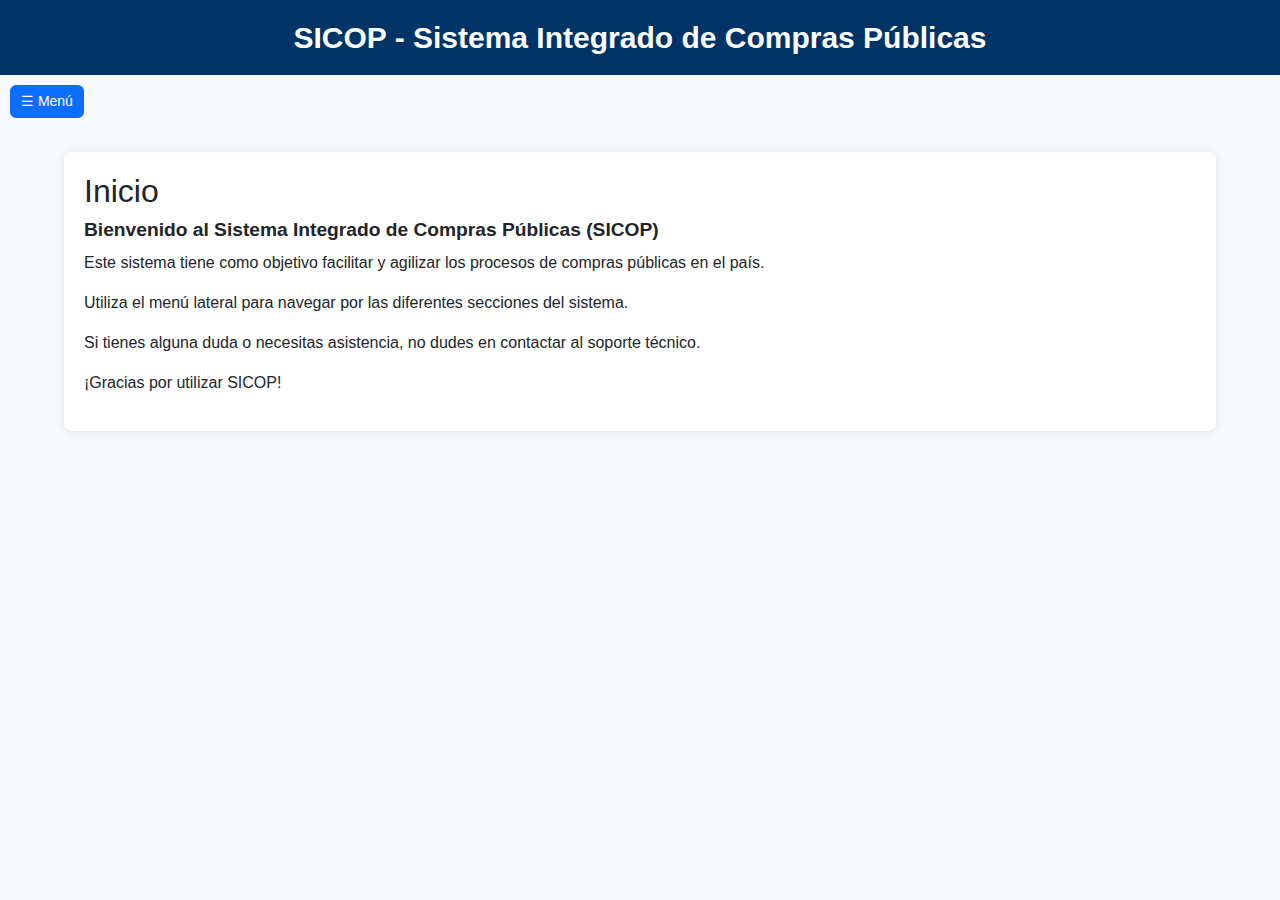
<file: Index.html>
<!DOCTYPE html>
<html lang="es">
    <head>
        <meta charset="UTF-8">
        <meta name="viewport" content="width=device-width, initial-scale=1.0">
        <title>SICOP - Index</title>
        <link rel="stylesheet" href="https://cdn.jsdelivr.net/npm/bootstrap@5.3.0/dist/css/bootstrap.min.css">
        <link rel="stylesheet" href="Css/styles.css">
        <script src="https://cdn.jsdelivr.net/npm/bootstrap@5.3.0/dist/js/bootstrap.bundle.min.js" defer></script>
    </head>
    <body>
        <div class="header">SICOP - Sistema Integrado de Compras Públicas</div>
    
        <!-- Botón para abrir el menú -->
        <button class="btn btn-primary" type="button" data-bs-toggle="offcanvas" data-bs-target="#sidebar" aria-controls="sidebar">
            ☰ Menú
        </button>
        <div class="offcanvas offcanvas-start" tabindex="-1" id="sidebar" aria-labelledby="sidebarLabel">
            <div class="offcanvas-header">
                <h5 class="offcanvas-title" id="sidebarLabel">Menú</h5>
                <button type="button" class="btn-close" data-bs-dismiss="offcanvas" aria-label="Close"></button>
            </div>
            <div class="offcanvas-body">
                <ul class="nav flex-column">
                    <li class="nav-item"><a class="nav-link" href="Index.html">Inicio</a></li>
                    <li class="nav-item"><a class="nav-link" href="Error.html">Catálogo Bienes/Servicios</a></li>
                    <li class="nav-item"><a class="nav-link" href="Expediente.html">Expendientes</a></li>
                    <!--<li class="nav-item"><a class="nav-link" href="#">Expediente Electrónico</a></li>
                    <li class="nav-item"><a class="nav-link" href="#">Consulta de Proveedores</a></li>
                    <li class="nav-item"><a class="nav-link" href="#">Compra por Catálogo</a></li>-->
                </ul>
            </div>
        </div>
        
        <div class="container mt-4">
            <h2 class="title">Inicio</h2>
            <h3>Bienvenido al Sistema Integrado de Compras Públicas (SICOP)</h3>
            <p>Este sistema tiene como objetivo facilitar y agilizar los procesos de compras públicas en el país.</p>
            <p>Utiliza el menú lateral para navegar por las diferentes secciones del sistema.</p>
            <p>Si tienes alguna duda o necesitas asistencia, no dudes en contactar al soporte técnico.</p>
            <p>¡Gracias por utilizar SICOP!</p>
        </div> <!-- Fin del contenedor principal -->
    </body><!-- Fin del body -->
</html>
</file>
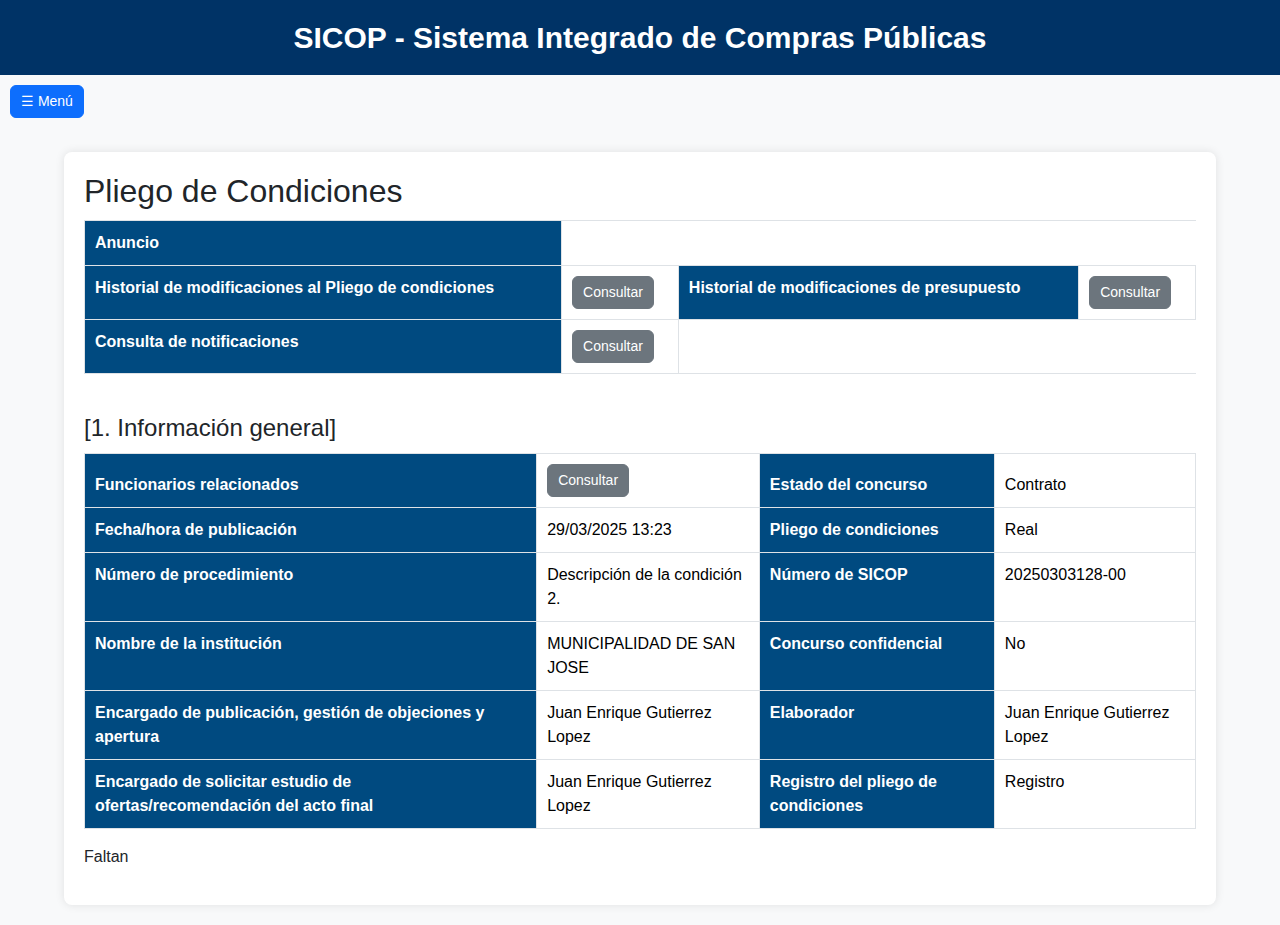
<file: Condiciones.html>
<!DOCTYPE html>
<html lang="es">
<head>
    <meta charset="UTF-8">
    <meta name="viewport" content="width=device-width, initial-scale=1.0">
    <title>SICOP - Condiciones</title>
    <link rel="stylesheet" href="https://cdn.jsdelivr.net/npm/bootstrap@5.3.0/dist/css/bootstrap.min.css">
    <link rel="stylesheet" href="Css/styles.css">
    <script src="https://cdn.jsdelivr.net/npm/bootstrap@5.3.0/dist/js/bootstrap.bundle.min.js" defer></script>
</head>
<body>
    <div class="header">SICOP - Sistema Integrado de Compras Públicas</div>
    
    <button class="btn btn-primary" type="button" data-bs-toggle="offcanvas" data-bs-target="#sidebar" aria-controls="sidebar">
        ☰ Menú
    </button>

    <div class="offcanvas offcanvas-start" tabindex="-1" id="sidebar" aria-labelledby="sidebarLabel">
        <div class="offcanvas-header">
            <h5 class="offcanvas-title" id="sidebarLabel">Menú</h5>
            <button type="button" class="btn-close" data-bs-dismiss="offcanvas" aria-label="Close"></button>
        </div>
        <div class="offcanvas-body">
            <ul class="nav flex-column">
                <li class="nav-item"><a class="nav-link" href="Index.html">Inicio</a></li>
                <li class="nav-item"><a class="nav-link" href="Error.html">Catálogo Bienes/Servicios</a></li>
                <li class="nav-item"><a class="nav-link" href="Expediente.html">Expendientes</a></li>
                <!--<li class="nav-item"><a class="nav-link" href="#">Expediente Electrónico</a></li>
                <li class="nav-item"><a class="nav-link" href="#">Consulta de Proveedores</a></li>
                <li class="nav-item"><a class="nav-link" href="#">Compra por Catálogo</a></li>-->
            </ul>
        </div>
    </div>
    
    <div class="container mt-4">
        <h2 class="title">Pliego de Condiciones</h2>
        <div>
            <table class="table table-bordered">
                <thead>
                    <tr>
                        <th>Anuncio</th>
                    </tr>
                </thead>
                <tbody>
                    <tr>
                        <th>Historial de modificaciones al Pliego de condiciones</th>
                        <td><button class="btn btn-secondary">Consultar</button></td>
                        <th>Historial de modificaciones de presupuesto</th>
                        <td><button class="btn btn-secondary">Consultar</button></td>
                    </tr>
                    <tr>
                        <th>Consulta de notificaciones</th>
                        <td><button class="btn btn-secondary">Consultar</button></td>
                    </tr>
                </tbody>
            </table>
        </div>
        <br>
        <h4>[1. Información general]</h4>
        <div>
            <table class="table table-bordered">
                <thead>
                    <tr>
                        <th>Funcionarios relacionados</th>
                        <td><button class="btn btn-secondary">Consultar</button></td>

                        <th>Estado del concurso</th>
                        <td>Contrato</td>
                    </tr>
                </thead>
                <tbody>
                    <tr>
                        <th>Fecha/hora de publicación</th>
                        <td>29/03/2025 13:23</td>

                        <th>Pliego de condiciones</th>
                        <td>Real</td>
                    </tr>
                    <tr>
                        <th>Número de procedimiento</th>
                        <td>Descripción de la condición 2.</td>

                        <th>Número de SICOP</th>
                        <td>20250303128-00</td>
                    </tr>
                    <tr>
                        <th>Nombre de la institución</th>
                        <td>MUNICIPALIDAD DE SAN JOSE</td>

                        <th>Concurso confidencial</th>
                        <td>No</td>
                    </tr>
                    <tr>
                        <th>Encargado de publicación, gestión de objeciones y apertura</th>
                        <td>Juan Enrique Gutierrez Lopez</td>

                        <th>Elaborador</th>
                        <td>Juan Enrique Gutierrez Lopez</td>
                    </tr>
                    <tr>
                        <th>Encargado de solicitar estudio de ofertas/recomendación del acto final</th>
                        <td>Juan Enrique Gutierrez Lopez</td>

                        <th>Registro del pliego de condiciones</th>
                        <td>Registro</td>
                    </tr>
                </tbody>
            </table>
        </div>
        
        <p>Faltan</p>
    </div> <!-- Fin del contenedor principal -->
</body><!-- Fin del body -->
</html>
</file>
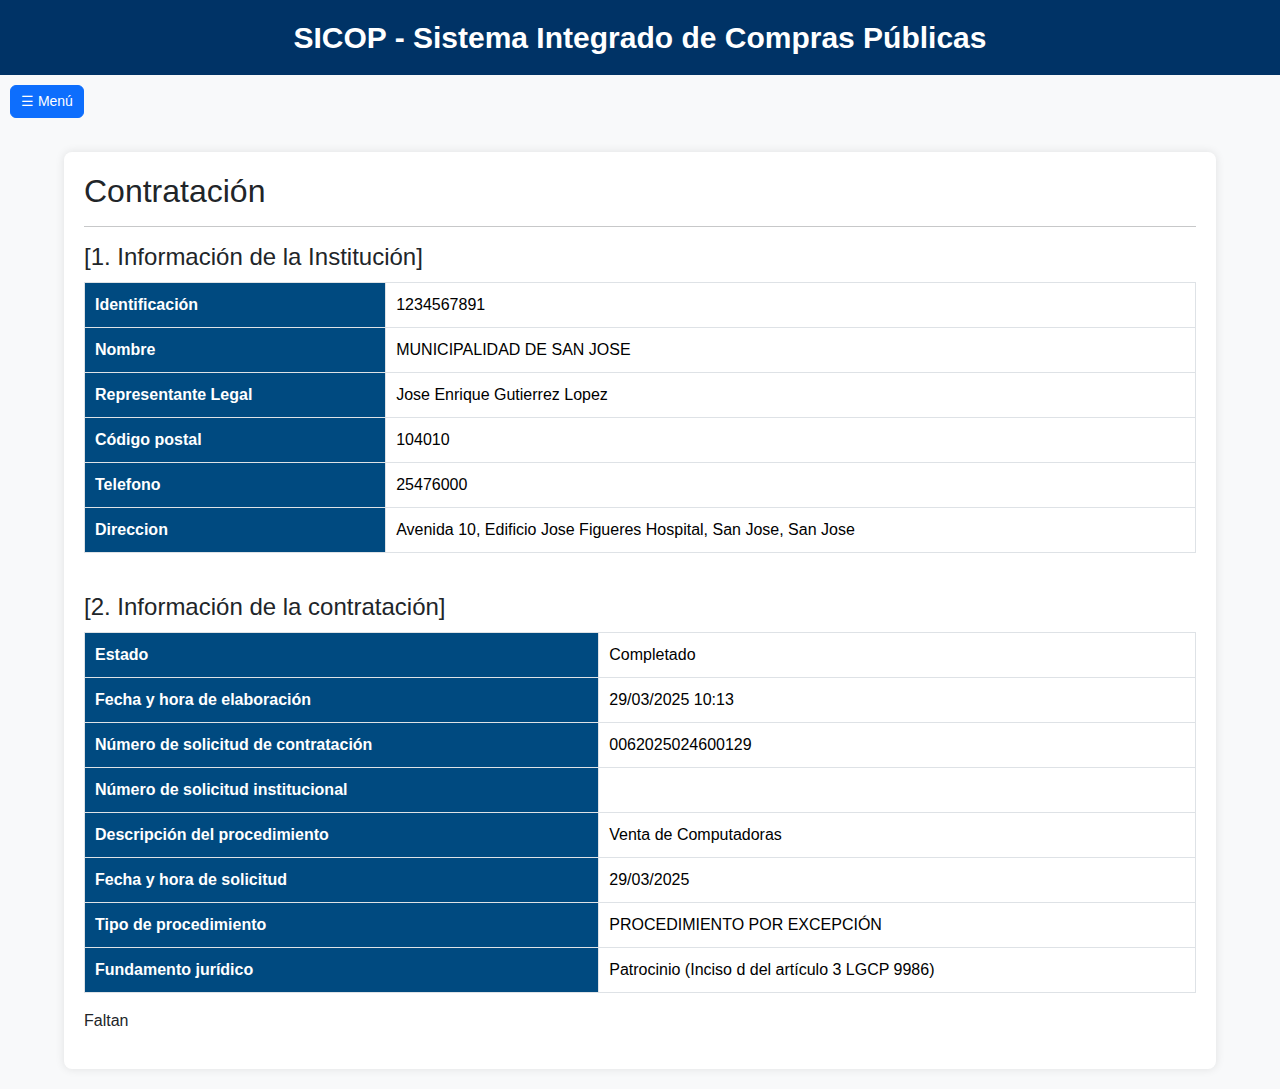
<file: Contratacion.html>
<!DOCTYPE html>
<html lang="es">
<head>
    <meta charset="UTF-8">
    <meta name="viewport" content="width=device-width, initial-scale=1.0">
    <title>SICOP - Contratacion</title>
    <link rel="stylesheet" href="https://cdn.jsdelivr.net/npm/bootstrap@5.3.0/dist/css/bootstrap.min.css">
    <link rel="stylesheet" href="Css/styles.css">
    <script src="https://cdn.jsdelivr.net/npm/bootstrap@5.3.0/dist/js/bootstrap.bundle.min.js" defer></script>
</head>
<body>
    <div class="header">SICOP - Sistema Integrado de Compras Públicas</div>
    
    <button class="btn btn-primary" type="button" data-bs-toggle="offcanvas" data-bs-target="#sidebar" aria-controls="sidebar">
        ☰ Menú
    </button>

    <div class="offcanvas offcanvas-start" tabindex="-1" id="sidebar" aria-labelledby="sidebarLabel">
        <div class="offcanvas-header">
            <h5 class="offcanvas-title" id="sidebarLabel">Menú</h5>
            <button type="button" class="btn-close" data-bs-dismiss="offcanvas" aria-label="Close"></button>
        </div>
        <div class="offcanvas-body">
            <ul class="nav flex-column">
                <li class="nav-item"><a class="nav-link" href="Index.html">Inicio</a></li>
                <li class="nav-item"><a class="nav-link" href="Error.html">Catálogo Bienes/Servicios</a></li>
                <li class="nav-item"><a class="nav-link" href="Expediente.html">Expendientes</a></li>
                <!--<li class="nav-item"><a class="nav-link" href="#">Expediente Electrónico</a></li>
                <li class="nav-item"><a class="nav-link" href="#">Consulta de Proveedores</a></li>
                <li class="nav-item"><a class="nav-link" href="#">Compra por Catálogo</a></li>-->
            </ul>
        </div>
    </div>
    
    <div class="container mt-4">
        <h2 class="title">Contratación</h2>
        <hr>
        <h4>[1. Información de la Institución]</h4>
        <div>
            <table class="table table-bordered">
                <tbody>
                    <tr>
                        <th>Identificación</th>
                        <td>1234567891</td>
                    </tr>
                    <tr>
                        <th>Nombre</th>
                        <td>MUNICIPALIDAD DE SAN JOSE</td>
                    </tr>
                    <tr>
                        <th>Representante Legal</th>
                        <td>Jose Enrique Gutierrez Lopez</td>
                    </tr>
                    <tr>
                        <th>Código postal</th>
                        <td>104010</td>
                    </tr>
                    <tr>
                        <th>Telefono</th>
                        <td>25476000</td>
                    </tr>
                    <tr>
                        <th>Direccion</th>
                        <td>Avenida 10, Edificio Jose Figueres Hospital, San Jose, San Jose</td>
                    </tr>
                </tbody>
            </table>
        </div>
        <br>
        <h4>[2. Información de la contratación]</h4>
        <div>
            <table class="table table-bordered">
                <tbody>
                    <tr>
                        <th>Estado</th>
                        <td>Completado</td>
                    </tr>
                    <tr>
                        <th>Fecha y hora de elaboración</th>
                        <td>29/03/2025 10:13</td>
                    </tr>
                    <tr>
                        <th>Número de solicitud de contratación</th>
                        <td>0062025024600129</td>
                    </tr>
                    <tr>
                        <th>Número de solicitud institucional</th>
                        <td> </td>
                    </tr>
                    <tr>
                        <th>Descripción del procedimiento</th>
                        <td>Venta de Computadoras</td>
                    </tr>
                    <tr>
                        <th>Fecha y hora de solicitud</th>
                        <td>29/03/2025</td>
                    </tr>
                    <tr>
                        <th>Tipo de procedimiento</th>
                        <td>PROCEDIMIENTO POR EXCEPCIÓN</td>
                    </tr>
                    <tr>
                        <th>Fundamento jurídico</th>
                        <td>Patrocinio (Inciso d del artículo 3 LGCP 9986)</td>
                    </tr>
                </tbody>
            </table>
        </div>
        
        <p>Faltan</p>
    </div> <!-- Fin del contenedor principal -->
</body><!-- Fin del body -->
</html>
</file>
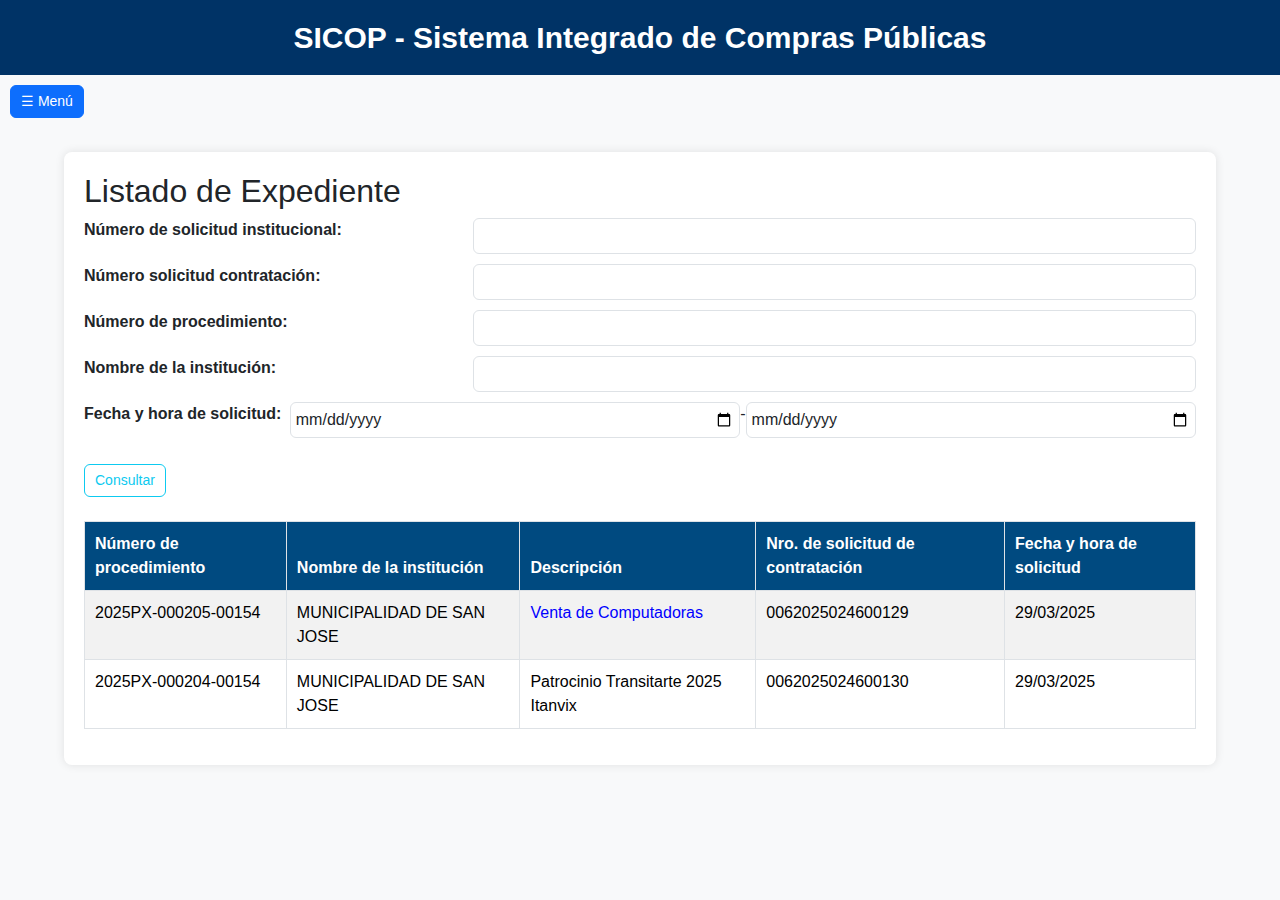
<file: Expediente.html>
<!DOCTYPE html>
<html lang="es">
<head>
    <meta charset="UTF-8">
    <meta name="viewport" content="width=device-width, initial-scale=1.0">
    <title>SICOP - Expediente</title>
    <link rel="stylesheet" href="https://cdn.jsdelivr.net/npm/bootstrap@5.3.0/dist/css/bootstrap.min.css">
    <link rel="stylesheet" href="Css/styles.css">
    <script src="https://cdn.jsdelivr.net/npm/bootstrap@5.3.0/dist/js/bootstrap.bundle.min.js" defer></script>
</head>
<body>
    <div class="header">SICOP - Sistema Integrado de Compras Públicas</div>
    
    <button class="btn btn-primary" type="button" data-bs-toggle="offcanvas" data-bs-target="#sidebar" aria-controls="sidebar">
        ☰ Menú
    </button>

    <div class="offcanvas offcanvas-start" tabindex="-1" id="sidebar" aria-labelledby="sidebarLabel">
        <div class="offcanvas-header">
            <h5 class="offcanvas-title" id="sidebarLabel">Menú</h5>
            <button type="button" class="btn-close" data-bs-dismiss="offcanvas" aria-label="Close"></button>
        </div>
        <div class="offcanvas-body">
            <ul class="nav flex-column">
                <li class="nav-item"><a class="nav-link" href="Index.html">Inicio</a></li>
                <li class="nav-item"><a class="nav-link" href="Error.html">Catálogo Bienes/Servicios</a></li>
                <li class="nav-item"><a class="nav-link" href="Expediente.html">Expendientes</a></li>
                <!--<li class="nav-item"><a class="nav-link" href="#">Expediente Electrónico</a></li>
                <li class="nav-item"><a class="nav-link" href="#">Consulta de Proveedores</a></li>
                <li class="nav-item"><a class="nav-link" href="#">Compra por Catálogo</a></li>-->
            </ul>
        </div>
    </div>
    
    <div class="container mt-4">
        <h2>Listado de Expediente</h2>
        <div class="form-group">
            <label>Número de solicitud institucional:</label>
            <input type="text" class="form-control">
        </div>
        <div class="form-group">
            <label>Número solicitud contratación:</label>
            <input type="text" class="form-control">
        </div>
        <div class="form-group">
            <label>Número de procedimiento:</label>
            <input type="text" class="form-control">
        </div>
        <div class="form-group">
            <label>Nombre de la institución:</label>
            <input type="text" class="form-control">
        </div>
        <div class="form-group">
            <label>Fecha y hora de solicitud:</label>
            <input type="date" class="form-control"> - <input type="date" class="form-control">
        </div>
        <button class="btn btn-outline-info mt-3">Consultar</button>
        
        <table class="table table-striped mt-4">
            <thead>
                <tr>
                    <th>Número de procedimiento</th>
                    <th>Nombre de la institución</th>
                    <th>Descripción</th>
                    <th>Nro. de solicitud de contratación</th>
                    <th>Fecha y hora de solicitud</th>
                </tr>
            </thead>
            <tbody>
                <tr>
                    <td>2025PX-000205-00154</td>
                    <td>MUNICIPALIDAD DE SAN JOSE</td>
                    <td><a class="nav-link" style="color: blue;" href="InfoExp.html">Venta de Computadoras</a></td>
                    <td>0062025024600129</td>
                    <td>29/03/2025</td>
                </tr>
                <tr>
                    <td>2025PX-000204-00154</td>
                    <td>MUNICIPALIDAD DE SAN JOSE</td>
                    <td>Patrocinio Transitarte 2025 Itanvix</td>
                    <td>0062025024600130</td>
                    <td>29/03/2025</td>
                </tr>
            </tbody>
        </table>
    </div>
</body>
</html>
</file>
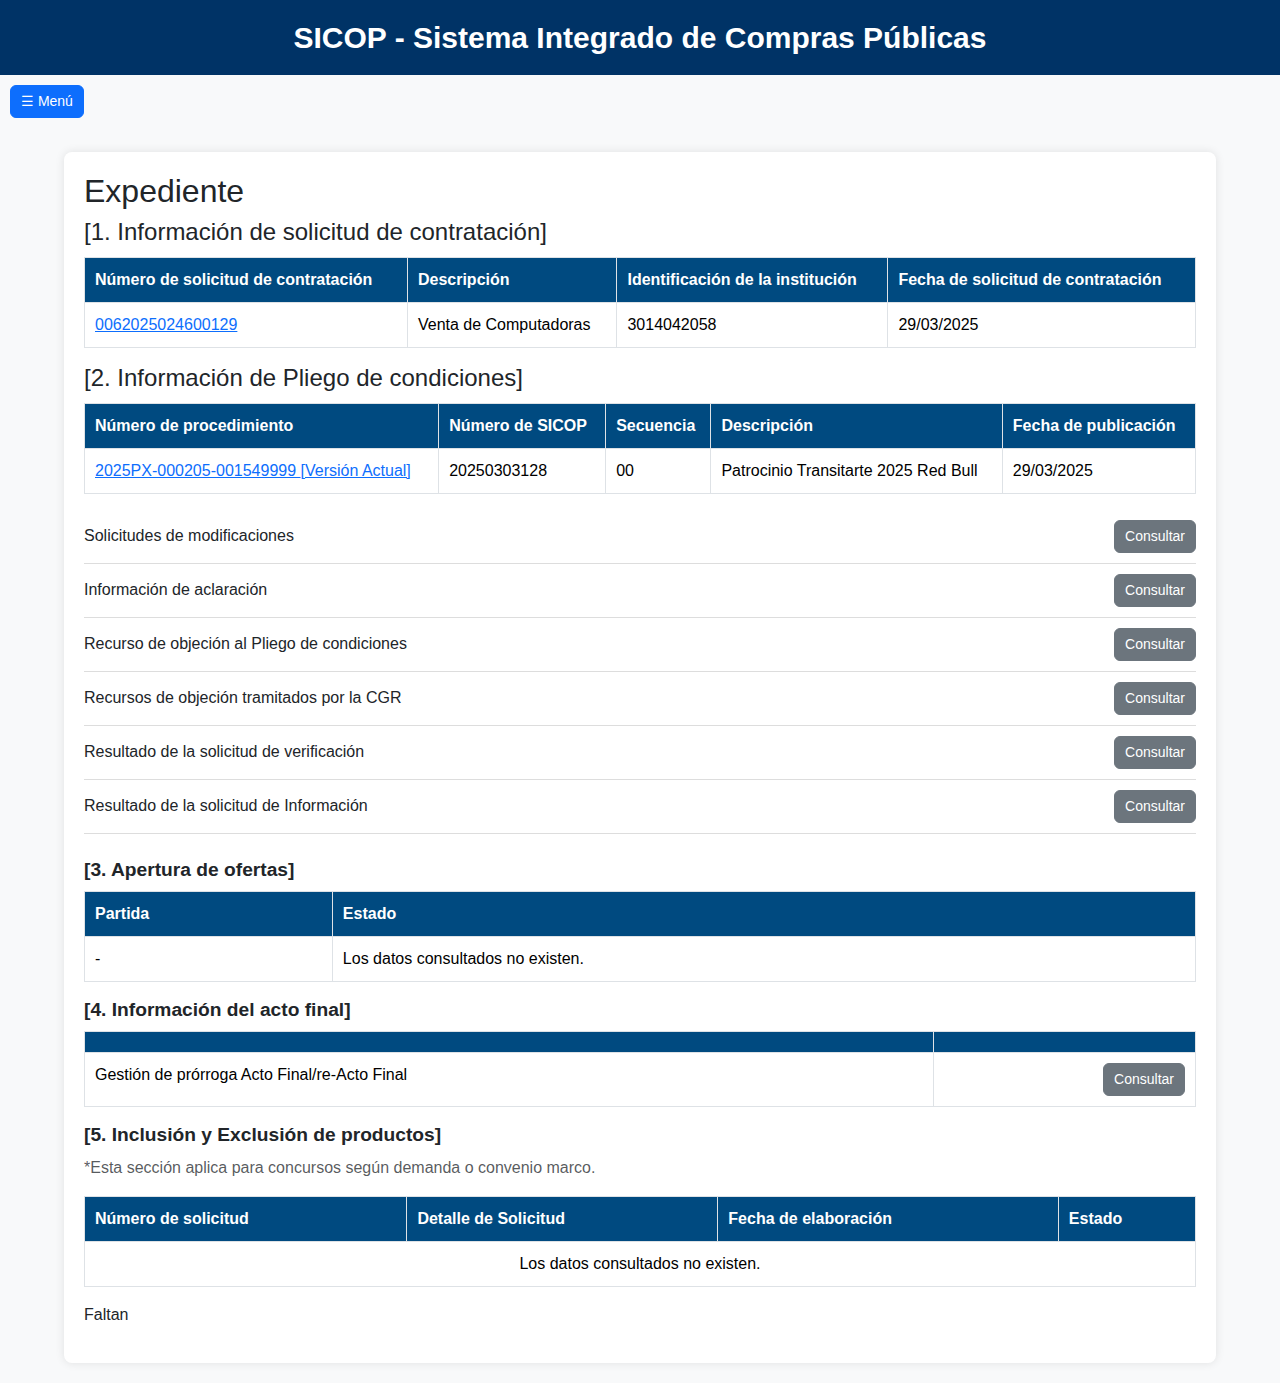
<file: InfoExp.html>
<!DOCTYPE html>
<html lang="es">
<head>
    <meta charset="UTF-8">
    <meta name="viewport" content="width=device-width, initial-scale=1.0">
    <title>SICOP - Informacion Expediente</title>
    <link rel="stylesheet" href="https://cdn.jsdelivr.net/npm/bootstrap@5.3.0/dist/css/bootstrap.min.css">
    <link rel="stylesheet" href="Css/styles.css">
    <script src="https://cdn.jsdelivr.net/npm/bootstrap@5.3.0/dist/js/bootstrap.bundle.min.js" defer></script>
</head>
<body>
    <div class="header">SICOP - Sistema Integrado de Compras Públicas</div>
    
    <button class="btn btn-primary" type="button" data-bs-toggle="offcanvas" data-bs-target="#sidebar" aria-controls="sidebar">
        ☰ Menú
    </button>

    <div class="offcanvas offcanvas-start" tabindex="-1" id="sidebar" aria-labelledby="sidebarLabel">
        <div class="offcanvas-header">
            <h5 class="offcanvas-title" id="sidebarLabel">Menú</h5>
            <button type="button" class="btn-close" data-bs-dismiss="offcanvas" aria-label="Close"></button>
        </div>
        <div class="offcanvas-body">
            <ul class="nav flex-column">
                <li class="nav-item"><a class="nav-link" href="Index.html">Inicio</a></li>
                <li class="nav-item"><a class="nav-link" href="Error.html">Catálogo Bienes/Servicios</a></li>
                <li class="nav-item"><a class="nav-link" href="Expediente.html">Expendientes</a></li>
                <!--<li class="nav-item"><a class="nav-link" href="#">Expediente Electrónico</a></li>
                <li class="nav-item"><a class="nav-link" href="#">Consulta de Proveedores</a></li>
                <li class="nav-item"><a class="nav-link" href="#">Compra por Catálogo</a></li>-->
            </ul>
        </div>
    </div>
    
    <div class="container mt-4">
        <h2 class="title">Expediente</h2>

        <section class="info-section">
            <h4>[1. Información de solicitud de contratación]</h4>
            <table class="table table-bordered">
                <thead>
                    <tr>
                        <th>Número de solicitud de contratación</th>
                        <th>Descripción</th>
                        <th>Identificación de la institución</th>
                        <th>Fecha de solicitud de contratación</th>
                    </tr>
                </thead>
                <tbody>
                    <tr>
                        <td><a href="Contratacion.html">0062025024600129</a></td>
                        <td>Venta de Computadoras</td>
                        <td>3014042058</td>
                        <td>29/03/2025</td>
                    </tr>
                </tbody>
            </table>
        </section>

        <section class="info-section">
            <h4>[2. Información de Pliego de condiciones]</h4>
            <table class="table table-bordered">
                <thead>
                    <tr>
                        <th>Número de procedimiento</th>
                        <th>Número de SICOP</th>
                        <th>Secuencia</th>
                        <th>Descripción</th>
                        <th>Fecha de publicación</th>
                    </tr>
                </thead>
                <tbody>
                    <tr>
                        <td><a href="Condiciones.html" class="proc-link">2025PX-000205-001549999 <span class="version">[Versión Actual]</span></a></td>
                        <td>20250303128</td>
                        <td>00</td>
                        <td>Patrocinio Transitarte 2025 Red Bull</td>
                        <td>29/03/2025</td>
                    </tr>
                </tbody>
            </table>

            <div class="actions">
                <div class="action-item">
                    <span>Solicitudes de modificaciones</span>
                    <button class="btn btn-secondary">Consultar</button>
                </div>
                <div class="action-item">
                    <span>Información de aclaración</span>
                    <button class="btn btn-secondary">Consultar</button>
                </div>
                <div class="action-item">
                    <span>Recurso de objeción al Pliego de condiciones</span>
                    <button class="btn btn-secondary">Consultar</button>
                </div>
                <div class="action-item">
                    <span>Recursos de objeción tramitados por la CGR</span>
                    <button class="btn btn-secondary">Consultar</button>
                </div>
                <div class="action-item">
                    <span>Resultado de la solicitud de verificación</span>
                    <button class="btn btn-secondary">Consultar</button>
                </div>
                <div class="action-item">
                    <span>Resultado de la solicitud de Información</span>
                    <button class="btn btn-secondary">Consultar</button>
                </div>
            </div>
        </section>
        <div class="section">
            <br>
            <h3>[3. Apertura de ofertas]</h3>
            <table class="table">
                <thead>
                    <tr>
                        <th>Partida</th>
                        <th>Estado</th>
                    </tr>
                </thead>
                <tbody>
                    <tr>
                        <td>-</td>
                        <td>Los datos consultados no existen.</td>
                    </tr>
                </tbody>
            </table>
        </div>

        <!-- Información del Acto Final -->
        <div class="section">
            <h3>[4. Información del acto final]</h3>
            <table class="table">
                <thead>
                    <tr>
                        <th> </th>
                        <th> </th>
                    </tr>
                </thead>
                <tbody>
                    <tr>
                        <td>Gestión de prórroga Acto Final/re-Acto Final</td>
                        <td class="text-end"><button class="btn btn-secondary">Consultar</button></td>
                    </tr>
                </tbody>
            </table>
        </div>

        <!-- Inclusión y Exclusión de Productos -->
        <div class="section">
            <h3>[5. Inclusión y Exclusión de productos]</h3>
            <p class="text-muted">*Esta sección aplica para concursos según demanda o convenio marco.</p>
            <table class="table">
                <thead>
                    <tr>
                        <th>Número de solicitud</th>
                        <th>Detalle de Solicitud</th>
                        <th>Fecha de elaboración</th>
                        <th>Estado</th>
                    </tr>
                </thead>
                <tbody>
                    <tr>
                        <td colspan="4" class="text-center">Los datos consultados no existen.</td>
                    </tr>
                </tbody>
            </table>
        </div>
        
        <p>Faltan</p>
    </div> <!-- Fin del contenedor principal -->
</body><!-- Fin del body -->
</html>
</file>
<file: Css/styles.css>
body {
    font-family: Arial, sans-serif;
    margin: 0;
    padding: 0;
    background-color: #f4f4f4;
}
.header {
    background-color: #004A80;
    color: white;
    padding: 10px;
    text-align: left;
    font-size: 20px;
    font-weight: bold;
}
.container {
    width: 90%;
    max-width: 1200px;
    margin: 20px auto;
    background: white;
    padding: 20px;
    box-shadow: 0px 0px 10px rgba(0, 0, 0, 0.1);
}
.form-group {
    display: flex;
    justify-content: space-between;
    margin-bottom: 10px;
}
.form-group label {
    width: 30%;
    font-weight: bold;
}
.form-group input {
    width: 65%;
    padding: 5px;
}
.table {
    width: 100%;
    border-collapse: collapse;
    margin-top: 20px;
}
.table th, .table td {
    border: 1px solid #ddd;
    padding: 8px;
    text-align: left;
}
.table th {
    background-color: #004A80;
    color: white;
}
.button {
    background-color: #004A80;
    color: white;
    padding: 10px 20px;
    border: none;
    cursor: pointer;
}
.button:hover {
    background-color: #003366;
}
.menu {
    background-color: #0073AA;
    padding: 10px 0;
}

.menu ul {
    list-style: none;
    margin: 0;
    padding: 0;
    display: flex;
    justify-content: center;
}

.menu ul li {
    margin: 0 15px;
}

.menu ul li a {
    text-decoration: none;
    color: white;
    font-weight: bold;
    padding: 10px 15px;
    transition: background 0.3s;
}

.menu ul li a:hover {
    background-color: #005F8D;
    border-radius: 5px;
}

/* header del titulo */
.header {
    background-color: #003366;
    color: white;
    padding: 15px;
    text-align: center;
    font-size: 30px;
    font-weight: bold;
}

.btn-primary {
    margin: 10px;
}
.actions {
    margin-top: 15px;
}

.action-item {
    display: flex;
    justify-content: space-between; /* Asegura que los elementos se separen */
    align-items: center;
    border-bottom: 1px solid #ddd;
    padding: 10px 0;
}

.action-item span {
    flex-grow: 1; /* Permite que el texto ocupe todo el espacio disponible */
}

.action-item button {
    margin-left: auto; /* Mueve el botón hacia la derecha */
}
body {
    font-family: Arial, sans-serif;
    background-color: #f8f9fa;
}

.container {
    margin-top: 20px;
    background: white;
    padding: 20px;
    border-radius: 8px;
    box-shadow: 0px 0px 10px rgba(0, 0, 0, 0.1);
}

h3 {
    font-size: 1.2rem;
    font-weight: bold;
    margin-bottom: 10px;
}

.table {
    width: 100%;
    border-collapse: collapse;
    margin-top: 10px;
}

.table th, .table td {
    padding: 10px;
    border: 1px solid #dee2e6;
}

.text-end {
    text-align: right;
}

.btn {
    padding: 5px 10px;
    font-size: 14px;
}
</file>
